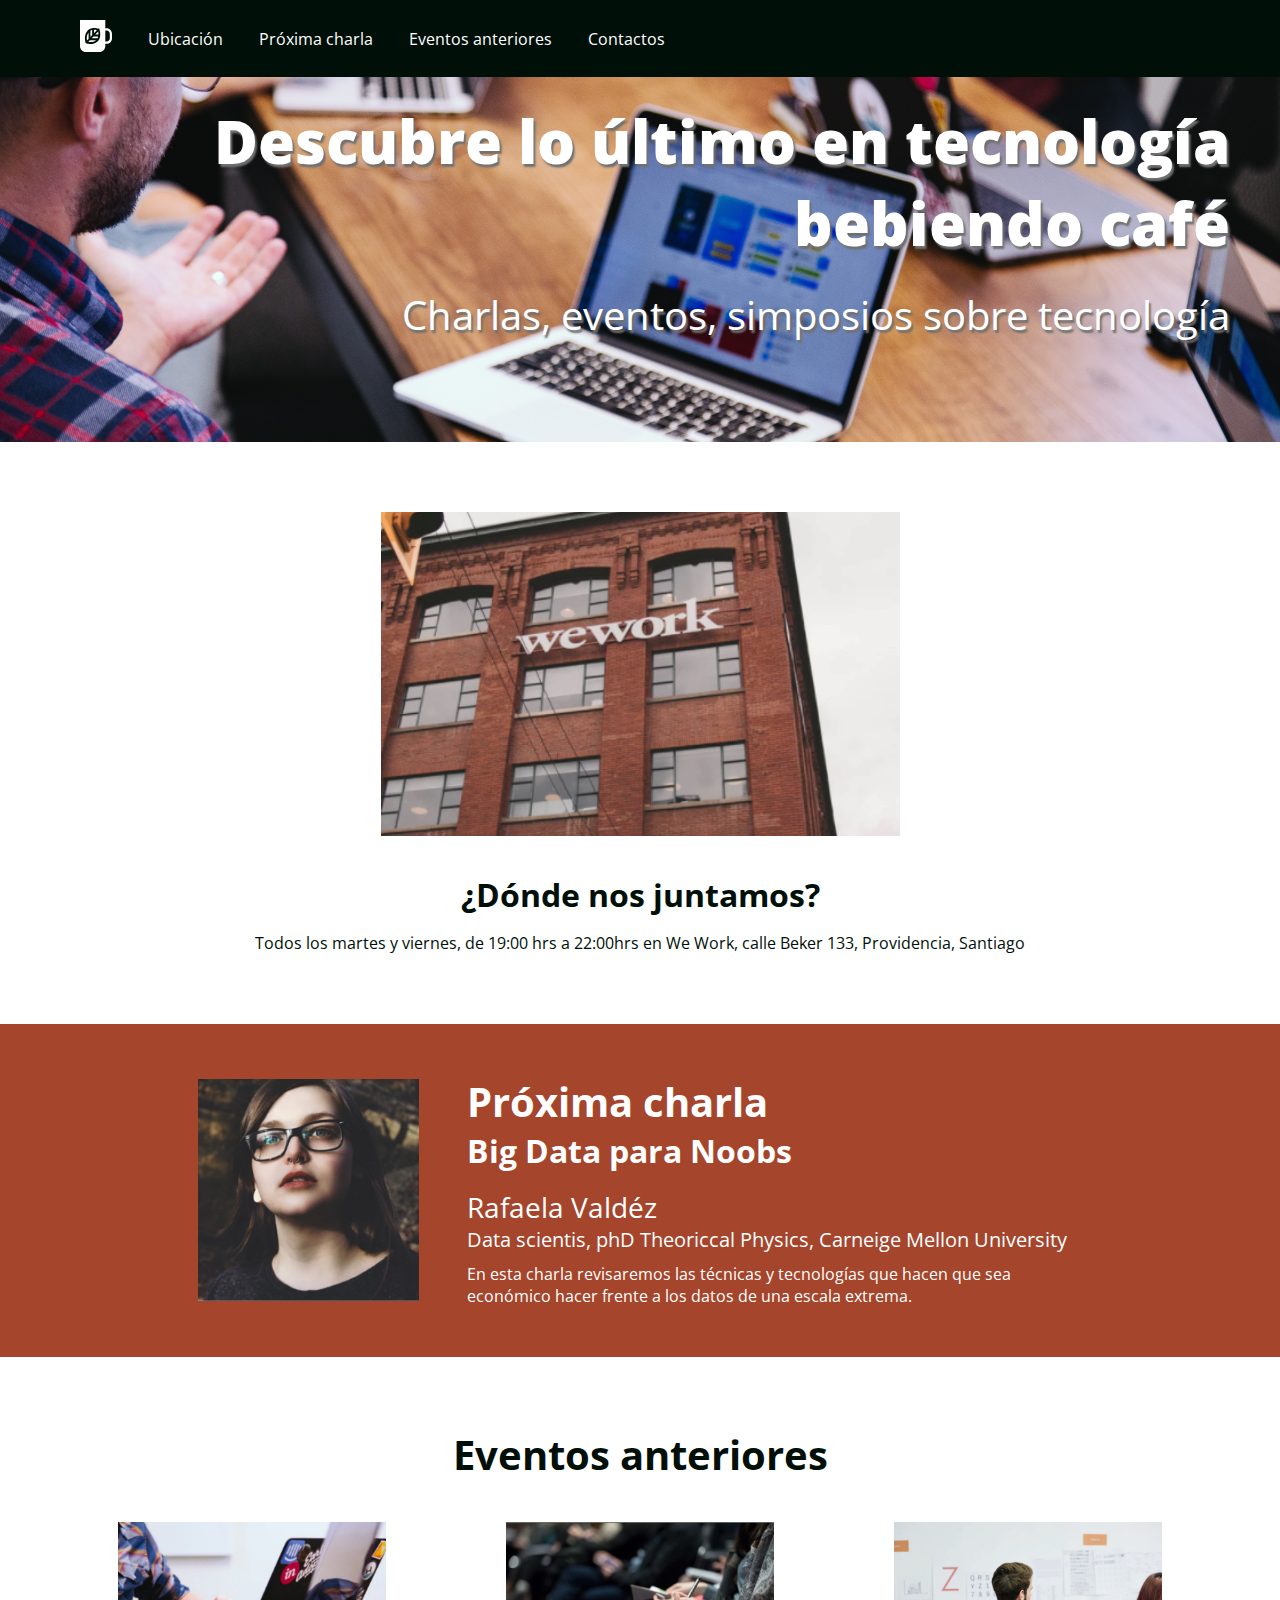
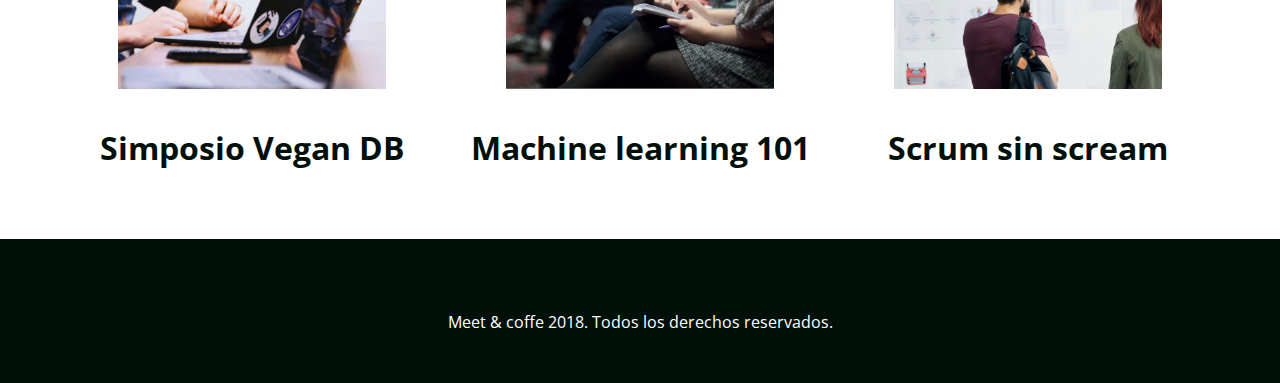
<file: index.html>
<!DOCTYPE html>
<html lang="es" dir="ltr">
	<head>
		<meta charset="utf-8">
		<title>Meet & Cofee</title>
		<link rel="shortcut icon" type="image/png" href="favicon.png">
		<meta name="author" content="Isbelita :v">
		<meta name="description" content="Comparte tus conocimientos tomando café">
		<meta name="keywords" content="charlas, eventos, simposios, tecnología, co-Work">
		<link href="https://fonts.googleapis.com/css?family=Open+Sans:400,700,800" rel="stylesheet">
		<link rel="stylesheet" href="https://use.fontawesome.com/releases/v5.8.1/css/all.css" integrity="sha384-50oBUHEmvpQ+1lW4y57PTFmhCaXp0ML5d60M1M7uH2+nqUivzIebhndOJK28anvf" crossorigin="anonymous">
		<link rel="stylesheet"href="assets/css/style.css">
	</head>
	<body>
		<nav id="menu de navegacion" class="oscuro">
			<ul>
				<li class="icono"><a href="#inicio"><svg xmlns="http://www.w3.org/2000/svg" viewBox="0 0 44 44"><path d="M11.8 26l-2.2 2.3c-.5-2.9-.7-7.5 2.2-11.2V26zm-.4 4.1c2.7.5 7.2.7 10.6-2.3h-8.5l-2.1 2.3zm5.3-16.2c-.8.2-1.7.5-2.4.9v8.5l2.4-2.6v-6.8zm2.5-.3v4.6l4-4.2c-1.1-.3-2.5-.5-4-.4zM16 25.2h8.1c.4-.8.7-1.7.9-2.6h-6.6L16 25.2zm28-6.1V25c0 4.3-3.3 7.8-7.4 7.8h-1.8v2.9c0 4.6-3.6 8.3-7.9 8.3h-19C3.6 44 0 40.3 0 35.7V0h34.8v11.4h1.8c4.1 0 7.4 3.5 7.4 7.7zm-16.2.9c.1-2.6-.4-5-.8-6.4-.2-.9-.4-1.4-.4-1.4s-.5-.2-1.4-.4c-1.4-.4-3.6-.9-6.1-.8-.8 0-1.7.1-2.5.3-.8.2-1.6.4-2.4.7-.9.4-1.7.8-2.5 1.5-.6.5-1.1 1-1.6 1.6-4.5 5.4-3.4 12.5-2.6 15.5.2.9.4 1.4.4 1.4s.5.2 1.4.4c2.8.8 9.6 2 14.7-2.7.6-.5 1.1-1.1 1.5-1.7.6-.8 1-1.7 1.4-2.6.3-.8.5-1.7.7-2.6.1-1.1.2-1.9.2-2.8zm13.2-.9c0-2.6-2-4.6-4.4-4.6h-1.8v15.1h1.8c2.4 0 4.4-2.1 4.4-4.6v-5.9zM21 20h4.4c0-1.6-.1-3-.4-4.2L21 20z"/></svg>
				</a></li>
				<li><a href="#ubicacion">Ubicación</a></li>
				<li><a href="#proxima-charla">Próxima charla</a></li>
				<li><a href="#eventos">Eventos anteriores</a></li>
				<li><a href="#Contactos">Contactos</a></li>
			</ul>
		</nav>

		<header id="inicio" class="hero-section">
			<h1>Descubre lo último en tecnología bebiendo café</h1>
			<h2 class="subtitulo">Charlas, eventos, simposios sobre tecnología</h2>
		</header>

		<section id="ubicacion">
			<img src="assets/img/we-work.jpg"alt="We-work">
			<h3 class="separacion">¿Dónde nos juntamos?</h3>
			<p class="separacion">Todos los martes y viernes, de 19:00 hrs a 22:00hrs en We Work, calle Beker 133, Providencia, Santiago</p>
		</section>

		<section id="proxima-charla" class="sweet-brown">
			<div class="centrado">
				<img src="assets/img/speaker.jpg" alt="speaker" class="charla-speaker">
				<div class="charla-texto">
					<h2>Próxima charla</h2>
				 	<h3>Big Data para Noobs</h3>
				 	<h4>Rafaela Valdéz</h4>
			  	<h5>Data scientis, phD Theoriccal Physics, Carneige Mellon University</h5>
					<p>En esta charla revisaremos las técnicas y tecnologías que hacen que sea económico hacer frente a los datos de una escala extrema.</p>
				</div>
			</div>
		</section>

		<section id="eventos">
			<h2 class="otros-eventos" id="alto">Eventos anteriores </h2>

			<a href="evento01.html" class="link-contenido"><article class="evento">
				 <img src="assets/img/simposio-vegan.jpg"alt="simposio" class="imagen-eventos">
				<h3 class="separacion">Simposio Vegan DB</h3>
			</article></a>

			<article class= "evento">
				<img src="assets/img/machine-learning.jpg" alt="Machine learning" class="imagen-eventos">
				<h3 class="separacion">Machine learning 101</h3>
			</article>

			<article class= "evento">
				<img src="assets/img/scrum-sin-scream.jpg" alt="Scrum sin scream" class="imagen-eventos">
				<h3 class="separacion">Scrum sin scream</h3>
			</article>
		</section>

		<footer id="Contactos" class="oscuro">
			<a href="#"><i class="fab fa-github fa-3x"></i></a>
			<a href="https://twitter.com/?lang=es "target="_blank">
				<i class="fab fa-twitter-square fa-3x"></i></a>
			<a href="https://www.linkedin.com/feed/ "target="_blank">
				<i class="fab fa-linkedin fa-3x"></i></a>
			<p>Meet & coffe 2018. Todos los derechos reservados.</p>
		</footer>


	</body>
</html>
</file>
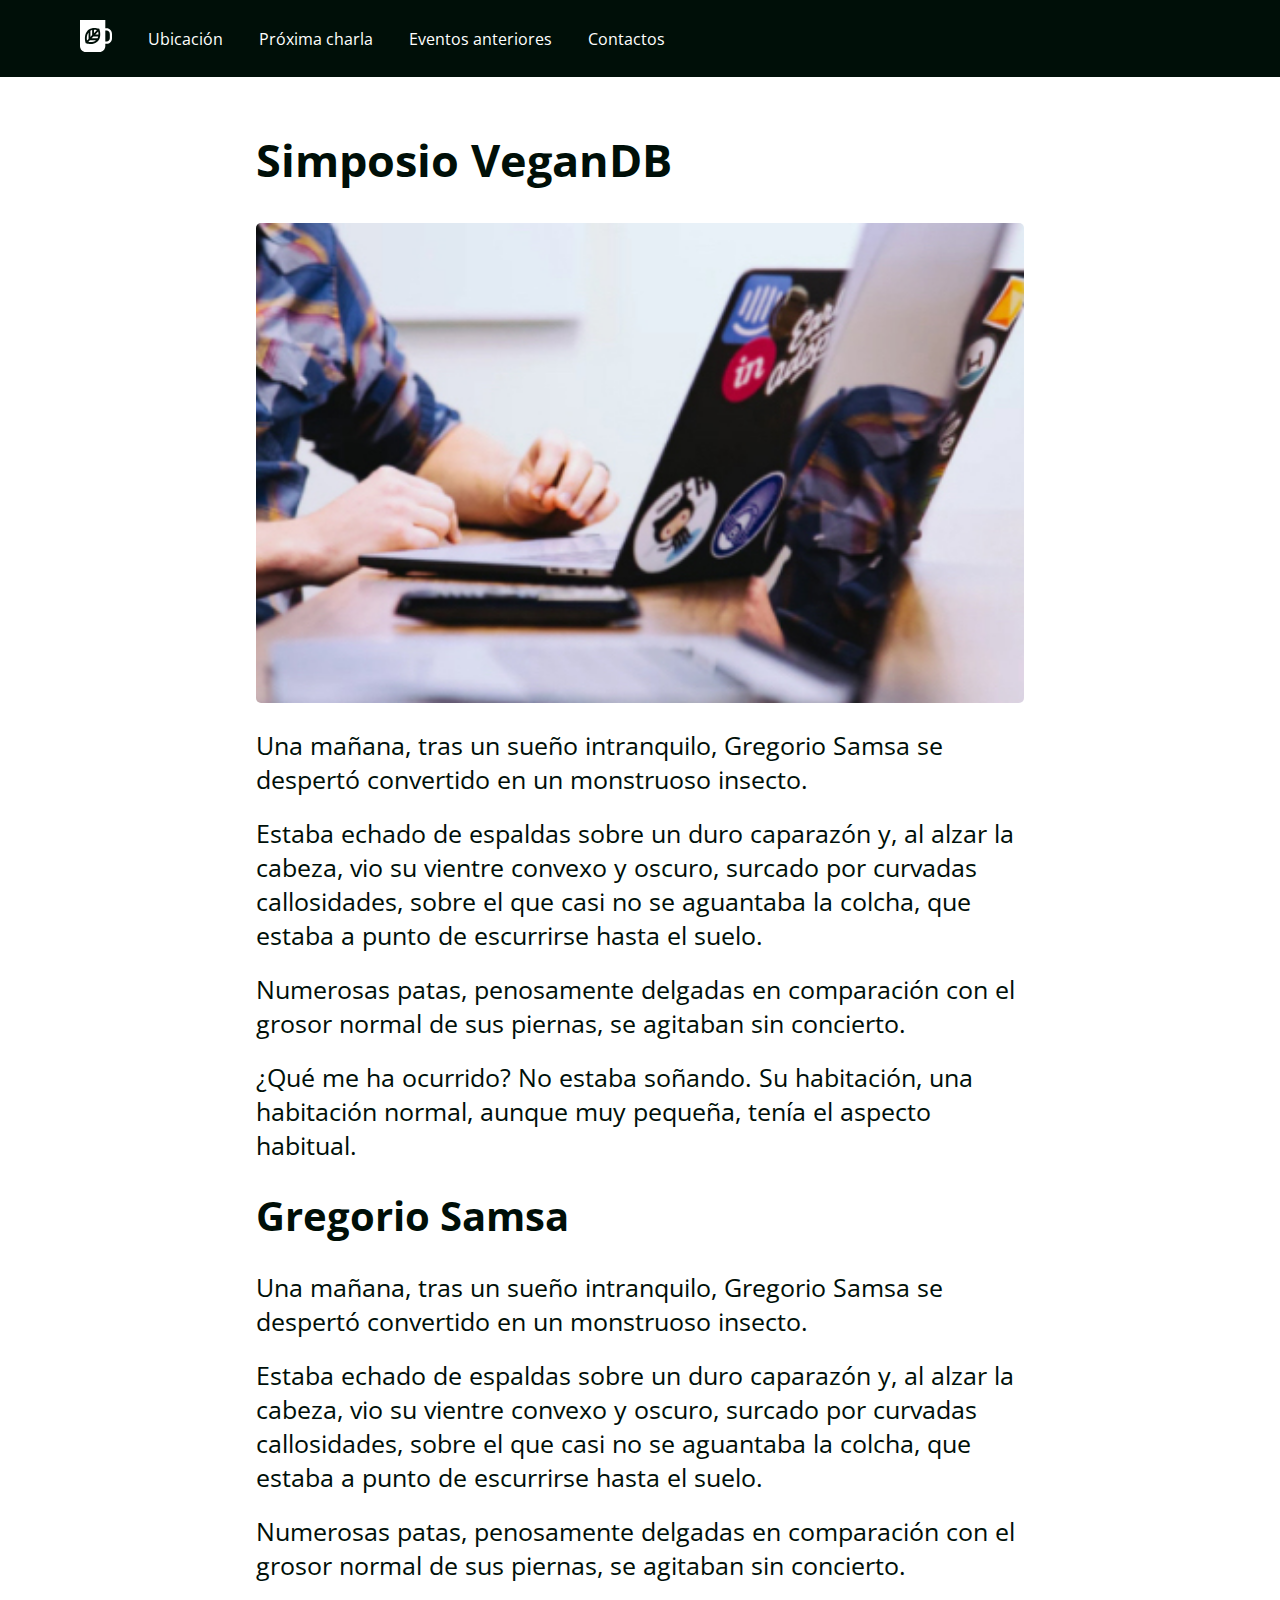
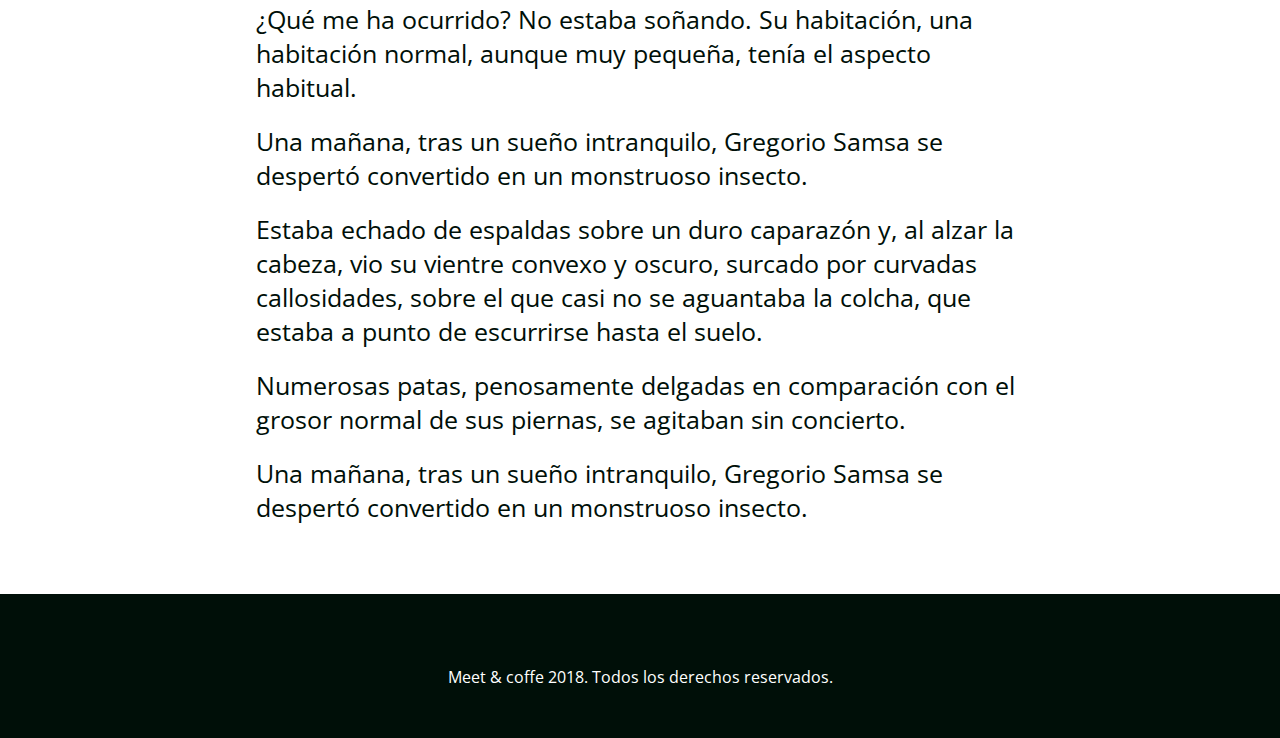
<file: evento01.html>
<!DOCTYPE html>
<html lang="es" dir="ltr">
	<head>
		<meta charset="utf-8">
		<title>Meet & Cofee</title>
		<link rel="shortcut icon" type="image/png" href="favicon.png">
		<meta name="author" content="Isbelita :v">
		<meta name="description" content="Comparte tus conocimientos tomando café">
		<meta name="keywords" content="charlas, eventos, simposios, tecnología, co-Work">
		<link href="https://fonts.googleapis.com/css?family=Open+Sans:400,800" rel="stylesheet">
		<link rel="stylesheet" href="https://use.fontawesome.com/releases/v5.8.1/css/all.css" integrity="sha384-50oBUHEmvpQ+1lW4y57PTFmhCaXp0ML5d60M1M7uH2+nqUivzIebhndOJK28anvf" crossorigin="anonymous">
		<link rel="stylesheet"href="assets/css/style.css">
	</head>
	<body>
		<nav id="menu de navegacion" class="oscuro">
			<ul>
				<li class="icono"><a href="index.html"><svg xmlns="http://www.w3.org/2000/svg" viewBox="0 0 44 44"><path d="M11.8 26l-2.2 2.3c-.5-2.9-.7-7.5 2.2-11.2V26zm-.4 4.1c2.7.5 7.2.7 10.6-2.3h-8.5l-2.1 2.3zm5.3-16.2c-.8.2-1.7.5-2.4.9v8.5l2.4-2.6v-6.8zm2.5-.3v4.6l4-4.2c-1.1-.3-2.5-.5-4-.4zM16 25.2h8.1c.4-.8.7-1.7.9-2.6h-6.6L16 25.2zm28-6.1V25c0 4.3-3.3 7.8-7.4 7.8h-1.8v2.9c0 4.6-3.6 8.3-7.9 8.3h-19C3.6 44 0 40.3 0 35.7V0h34.8v11.4h1.8c4.1 0 7.4 3.5 7.4 7.7zm-16.2.9c.1-2.6-.4-5-.8-6.4-.2-.9-.4-1.4-.4-1.4s-.5-.2-1.4-.4c-1.4-.4-3.6-.9-6.1-.8-.8 0-1.7.1-2.5.3-.8.2-1.6.4-2.4.7-.9.4-1.7.8-2.5 1.5-.6.5-1.1 1-1.6 1.6-4.5 5.4-3.4 12.5-2.6 15.5.2.9.4 1.4.4 1.4s.5.2 1.4.4c2.8.8 9.6 2 14.7-2.7.6-.5 1.1-1.1 1.5-1.7.6-.8 1-1.7 1.4-2.6.3-.8.5-1.7.7-2.6.1-1.1.2-1.9.2-2.8zm13.2-.9c0-2.6-2-4.6-4.4-4.6h-1.8v15.1h1.8c2.4 0 4.4-2.1 4.4-4.6v-5.9zM21 20h4.4c0-1.6-.1-3-.4-4.2L21 20z"/></svg>
				</a></li>
				<li><a href="index.html">Ubicación</a></li>
				<li><a href="index.html">Próxima charla</a></li>
				<li><a href="index.html">Eventos anteriores</a></li>
				<li><a href="index.html">Contactos</a></li>
			</ul>
		</nav>
		<div class="content">

			<article> <class="contenido-texto">

				<h1 class="titulo-articulo">Simposio VeganDB</h1>

				<img class="foto-articulo" src="assets/img/simposio-vegan.jpg"alt="simposio" class="imagen-eventos">

				<p>
					Una mañana, tras un sueño intranquilo, Gregorio Samsa se despertó convertido en un monstruoso insecto.
				</p>

				<p>
					Estaba echado de espaldas sobre un duro caparazón y, al alzar la cabeza, vio su vientre convexo y oscuro, surcado por curvadas callosidades, sobre el que casi no se aguantaba la colcha, que estaba a punto de escurrirse hasta el suelo.
				</p>

				<p>
					Numerosas patas, penosamente delgadas en comparación con el grosor normal de sus piernas, se agitaban sin concierto.
				</p>

				<p>
					¿Qué me ha ocurrido? No estaba soñando. Su habitación, una habitación normal, aunque muy pequeña, tenía el aspecto habitual.
				</p>

				<h4 class="titulo-intermedio">Gregorio Samsa</h4>

				<p>
					Una mañana, tras un sueño intranquilo, Gregorio Samsa se despertó convertido en un monstruoso insecto.
				</p>

				<p>
					Estaba echado de espaldas sobre un duro caparazón y, al alzar la cabeza, vio su vientre convexo y oscuro, surcado por curvadas callosidades, sobre el que casi no se aguantaba la colcha, que estaba a punto de escurrirse hasta el suelo.
				</p>

				<p>
					Numerosas patas, penosamente delgadas en comparación con el grosor normal de sus piernas, se agitaban sin concierto.
				</p>

				<p>
					¿Qué me ha ocurrido? No estaba soñando. Su habitación, una habitación normal, aunque muy pequeña, tenía el aspecto habitual.
				</p>

				<p>
					Una mañana, tras un sueño intranquilo, Gregorio Samsa se despertó convertido en un monstruoso insecto.
				</p>

				<p>
					Estaba echado de espaldas sobre un duro caparazón y, al alzar la cabeza, vio su vientre convexo y oscuro, surcado por curvadas callosidades, sobre el que casi no se aguantaba la colcha, que estaba a punto de escurrirse hasta el suelo.
				</p>

				<p>
					Numerosas patas, penosamente delgadas en comparación con el grosor normal de sus piernas, se agitaban sin concierto.
				</p>

				<p>
					Una mañana, tras un sueño intranquilo, Gregorio Samsa se despertó convertido en un monstruoso insecto.
				</p>

			</article>
		</div>

		<footer id="Contactos" class="oscuro">
			<a href="#"><i class="fab fa-github fa-3x"></i></a>
			<a href="https://twitter.com/?lang=es "target="_blank">
				<i class="fab fa-twitter-square fa-3x"></i></a>
			<a href="https://www.linkedin.com/feed/ "target="_blank">
				<i class="fab fa-linkedin fa-3x"></i></a>
			<p>Meet & coffe 2018. Todos los derechos reservados.</p>
		</footer>


	</body>
</html>
</file>
<file: assets/css/style.css>
body {
  background: #ffffff;
  text-align: center;
  color: #000f08;
  margin-right: 0;
  font-family: 'Open Sans', sans-serif;
  margin: 0;
}

body * {
  margin: 0;
  border: 0;
  padding: 0;
}

h1 {
  font-weight: 800;
  font-size: 3.75em;
  margin-bottom: 0.375em;
}

h2 {
  font-weight: 700;
  font-size: 2.5em;
}

h3 {
  font-size: 2em;
}

h4 {
  font-size: 1.75em;
}

.subtitulo, h4, h5 {
  font-weight: 400;
}

h5 {
  font-size: 1.25em;
}

.oscuro {
  background: #000f08;
  color: #ffffff;
}

.oscuro a {
  color: #ffffff;
  text-decoration: none;

}
.sweet-brown {
  text-align: left;
  background: #a4452c;
  color: #ffffff;
  padding: 50px;
  white-space: nowrap;
}

.hero-section {
  text-align:right;
  background-image: url('../img/bg-hero.png');
  background-repeat: no-repeat;
  background-size: cover;
  color: #ffffff;
  text-shadow: 0.125em 0.188em 0.125em #707070;
  padding: 100px 50px;
}

section, footer {
  margin-top: 70px;
}

footer {
  padding: 50px;
}

.charla-texto, .evento {
  display: inline-block;
}

.centrado {
  width: 75%;
  margin: 0 auto;
}

.charla-speaker{
  width: 25%;
  vertical-align: middle;
}

.charla-texto {
  width: 70%;
  vertical-align: middle;
  margin-left: 5%;
  white-space: normal;
}

.evento {
  width: 30%;
}

.imagen-eventos {
  width: 70%;
}

.sweet-brown h3, .sweet-brown h5{
  margin-bottom: 0.5em;
}

.separacion {
  margin-top: 1em;
}
.otros-eventos {
  margin-bottom: 1em;
}

/* menu-navegacion */
nav{
  text-align: left;
  padding: 1.25rem 4rem;
  position: fixed;
  width: 100vw;
}

nav ul {
list-style-type: none;
}

nav ul li{
  display: inline-block;
  margin: 0 1em;
  vertical-align: middle;
}

.icono{
  width: 2rem;
}

.icono svg {
  fill: #ffffff
}

footer i {
  margin: 0 0.25em 0.5em 0.25em;
}

.content {
  padding-top: 8.063em;
  width: 60%;
  margin: 0 auto;
  text-align: left;
}

.foto-articulo {
  margin-top: 3.563em 0;
  width: 100%;
  border-radius: 5px;
}

.titulo-articulo {
  font-weight: 700;
  font-size: 2.813em;
  color:#000f08;
  margin-bottom: 25pt;
}

.titulo-intermedio{
  font-weight: 700;
  font-size: 2.500em;
  color:#000f08;
  margin: 20pt 0;
}

.content p{
  font-weight: 400;
  font-size: 1.563em;
  color:#000f08;
  margin: 20px 0;
}
.link-contenido{
color:#000f08;
}

.link-contenido:hover{
opacity: 0.8;
}
</file>
